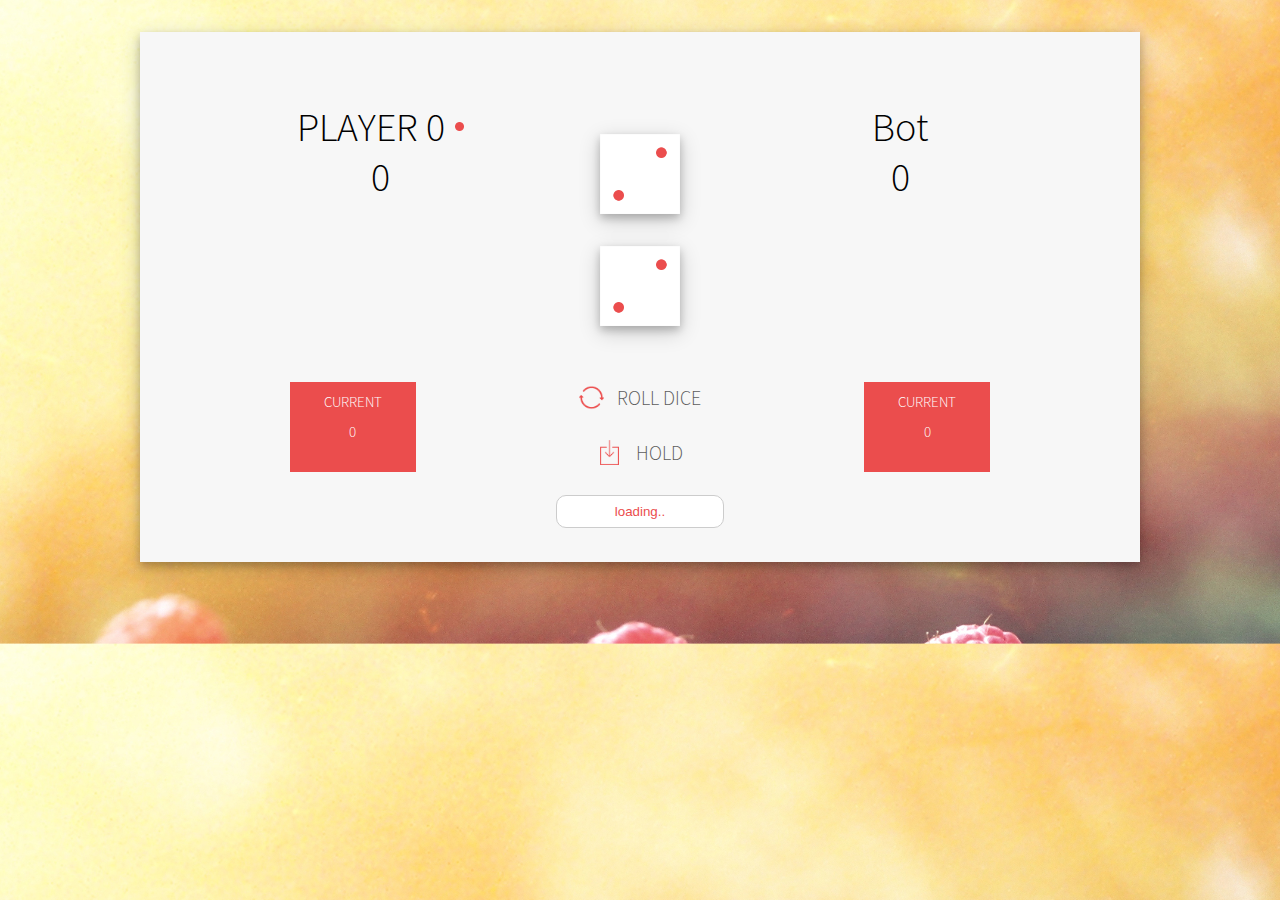
<file: front/public/core/offline/index.html>
<!DOCTYPE html>
<html>

<head>
    <title>Dice Game</title>
    <link rel="stylesheet" href="resources/style.css">
    <script src="https://ajax.aspnetcdn.com/ajax/jQuery/jquery-3.3.1.js"></script>
    <script src="manager.js"></script>
</head>

<body>
    <div id="container">
        <div id="players-panel">
            <div id="player-1-panel">
                <p>PLAYER 0<img id="turn-0" src="resources/images/turn_icon.png">
                    <p id="player-0-name"></p>
                </p>
                <p id="total-score-0">0</p>
            </div>

            <div id="dice-panel">
                <img id="dice-0" src="resources/images/dices/dice-2.png">
                <img id="dice-1" src="resources/images/dices/dice-2.png">
            </div>
            <div id="player-2-panel">
                <p>Bot<img id="turn-1" src="resources/images/turn_icon.png">
                    <p id="player-1-name"></p>
                </p>
                <p id="total-score-1">0</p>
            </div>
        </div>

        <div id="bottom-panel">
            <div id="score-1-panel">
                <p>CURRENT</p>
                <P id="score-0">0</P>
            </div>
            <div id="option-panel">
                <div class="custom-button" id="roll-button">
                    <img src="resources/images/roll_icon.png">
                    <p>ROLL DICE</p>
                </div>

                <div class="custom-button" id="hold-button">
                    <img src="resources/images/hold_icon.png">
                    <p>HOLD</p>
                </div>

                <input id="score-input" readonly="readonly" type="text" placeholder="loading..">
            </div>
            <div id="score-2-panel">
                <p>CURRENT</p>
                <P id="score-1">0</P>
            </div>
        </div>
    </div>
</body>

</html>
</file>
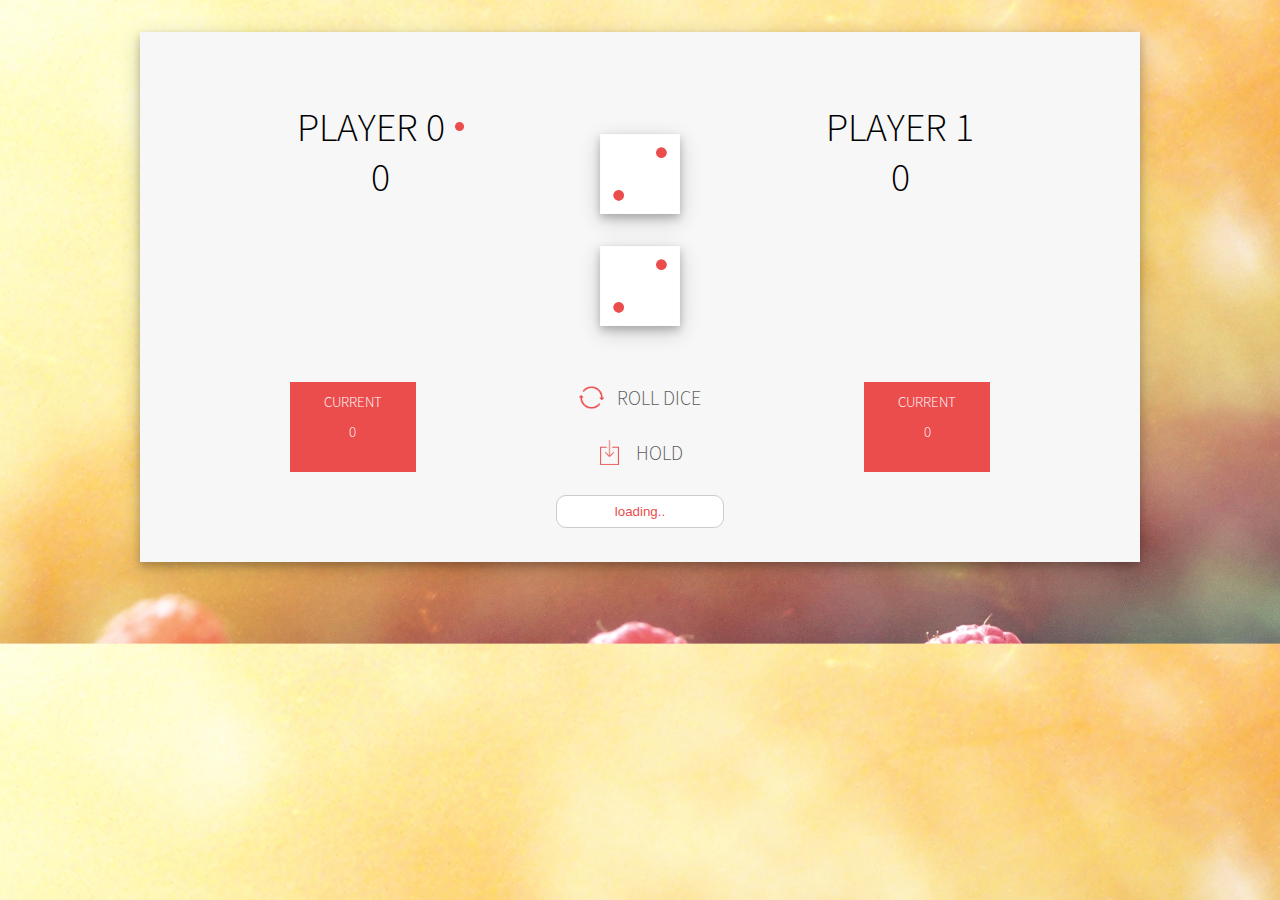
<file: front/public/core/online/index.html>
<!DOCTYPE html>
<html>

<head>
    <title>Dice Game</title>
    <link rel="stylesheet" href="resources/style.css">
    <script src="https://ajax.aspnetcdn.com/ajax/jQuery/jquery-3.3.1.js"></script>
    <script src="manager.js"></script>
</head>

<body>
    <div id="container">
        <div id="players-panel">
            <div id="player-1-panel">
                <p>PLAYER 0<img id="turn-0" src="resources/images/turn_icon.png">
                    <p id="player-0-name"></p>
                </p>
                <p id="total-score-0">0</p>
            </div>

            <div id="dice-panel">
                <img id="dice-0" src="resources/images/dices/dice-2.png">
                <img id="dice-1" src="resources/images/dices/dice-2.png">
            </div>
            <div id="player-2-panel">
                <p>PLAYER 1<img id="turn-1" src="resources/images/turn_icon.png">
                    <p id="player-1-name"></p>
                </p>
                <p id="total-score-1">0</p>
            </div>
        </div>

        <div id="bottom-panel">
            <div id="score-1-panel">
                <p>CURRENT</p>
                <P id="score-0">0</P>
            </div>
            <div id="option-panel">
                <div class="custom-button" id="roll-button">
                    <img src="resources/images/roll_icon.png">
                    <p>ROLL DICE</p>
                </div>

                <div class="custom-button" id="hold-button">
                    <img src="resources/images/hold_icon.png">
                    <p>HOLD</p>
                </div>

                <input id="score-input" readonly="readonly" type="text" placeholder="loading..">
            </div>
            <div id="score-2-panel">
                <p>CURRENT</p>
                <P id="score-1">0</P>
            </div>
        </div>
    </div>
</body>

</html>
</file>
<file: front/public/core/offline/resources/style.css>
@font-face {
    font-family: "mSourceSansPro";
    src:url("fonts/SourceSansPro-Light.otf");
}
body {
    background: url(images/background.jpg);
    background-size: cover; 
    font-family: 'mSourceSansPro', sans-serif;
}

#container {
    margin: auto;
    margin-top: 2.5%;
    padding-top: 30px;
    width: 1000px;
    height: 500px;
    background-color: #f7f7f7;
    box-shadow: 0 4px 8px 0 rgba(0, 0, 0, 0.2), 0 6px 20px 0 rgba(0, 0, 0, 0.19);
}

/*
    players
*/
#players-panel {
    margin: auto;
    margin-top: 40px;
    display: flex;
    width: 700px;
    height: 150px;
}

#player-1-panel{
    float: left;
    width: 50%;
    height: 150px;
}

#player-1-panel p {
    margin: 0;
    width: 180px;
    text-align: center;
    font-size: 40px;
}

#player-1-panel #score {
    text-align: center;
    font-size: 70px;
    font-weight: lighter;
    color: #eb4d4d;
}

#player-1-panel p img {
    max-width: 5%;
    max-height: 5%;
    vertical-align: 20%;
    margin-left: 10px;
}

#dice-panel{
    float: center;
    width: 40%;
    height: 100px;
    margin-right: 130px;
    margin-left: 130px;
}

#dice-panel img {
    display: block;
    margin-left: auto;
    margin-right: auto;
    margin-top: 40%;
    max-width: 100%;
    max-height: 100%;
    box-shadow: 0 4px 8px 0 rgba(0, 0, 0, 0.2), 0 6px 20px 0 rgba(0, 0, 0, 0.19);
}

#player-2-panel{
    float: right;
    width: 50%;
    height: 150px;
}

#player-2-panel p {
    margin: 0;
    text-align: center;
    width: 180px;
    font-size: 40px;
}

#player-2-panel #score {
    text-align: center;
    font-size: 70px;
    font-weight: lighter;
    color: #eb4d4d;
}

#player-2-panel p img {
    max-width: 5%;
    max-height: 5%;
    vertical-align: 20%;
    margin-left: 10px;
    display: none;
}

/*
    scores
*/
#bottom-panel {
    margin: auto;
    margin-top: 130px;
    display: flex;
    width: 700px;
    height: 150px;
}

#score-1-panel{
    float: left;
    width: 20%;
    height: 80px;
    padding-top: 10px;
    background-color: #eb4d4d;
}

#score-1-panel p {
    margin: auto;
    align-self: auto;
    text-align: center;
    font-size: 15px;
    color: #ffffff;
    height: 30px;
}

#score-1-panel #score {
    text-align: center;
    font-size: 30px;
    font-weight: lighter;
    color: #ffffff;
}

/*
options
*/
#option-panel{
    float: center;
    align-content: center;
    width: 500px;
    height: 150px;
}


#roll-button {
    margin: auto;
    margin-bottom: 30px;
    display: flex;
    align-items: center;
    width: 135px;
    height: 25px;
}

#roll-button img {
    margin: auto;
    float: left;
    width: 25px;
    height: 25px;
}

#roll-button p {
    margin: auto;
    float: right;
    font-size: 20px;
    color: #000000;
}

#hold-button {
    margin: auto;
    margin-bottom: 30px;
    display: flex;
    align-items: center;
    width: 100px;
    height: 25px;
}

#hold-button img {
    margin: auto;
    float: left;
    width: 25px;
    height: 25px;
}

#hold-button p {
    margin: auto;
    float: right;
    font-size: 20px;
    color: #000000;
}

#score-input {
    margin: auto;
    display: flex;
    align-content: center;
    width: 150px;
    padding: 8px;
    text-align: center;
    border: none;
    border:solid 1px #ccc;
    border-radius: 10px;
    background-color: none;
}

#score-input::placeholder {
    color: #eb4d4d;   
}
/**/

#score-2-panel{
    width: 20%;
    height: 80px;
    padding-top: 10px;
    background-color: #eb4d4d;
    float: right;
}

#score-2-panel p {
    margin: auto;
    align-self: auto;
    text-align: center;
    font-size: 15px;
    color: #ffffff;
    height: 30px;
}

#score-2-panel #score {
    text-align: center;
    font-size: 30px;
    font-weight: lighter;
    color: #ffffff;
}

.custom-button p {
    user-select: none;
    color: #5d5d5d !important;
}

.custom-button:hover > p{
    color: #212121 !important;
    font-weight: normal;
}

.custom-button:active > p {
    color: #000000 !important;
    font-weight: bold;
}
</file>
<file: front/public/core/online/resources/style.css>
@font-face {
    font-family: "mSourceSansPro";
    src:url("fonts/SourceSansPro-Light.otf");
}
body {
    background: url(images/background.jpg);
    background-size: cover; 
    font-family: 'mSourceSansPro', sans-serif;
}

#container {
    margin: auto;
    margin-top: 2.5%;
    padding-top: 30px;
    width: 1000px;
    height: 500px;
    background-color: #f7f7f7;
    box-shadow: 0 4px 8px 0 rgba(0, 0, 0, 0.2), 0 6px 20px 0 rgba(0, 0, 0, 0.19);
}

/*
    players
*/
#players-panel {
    margin: auto;
    margin-top: 40px;
    display: flex;
    width: 700px;
    height: 150px;
}

#player-1-panel{
    float: left;
    width: 50%;
    height: 150px;
}

#player-1-panel p {
    margin: 0;
    width: 180px;
    text-align: center;
    font-size: 40px;
}

#player-1-panel #score {
    text-align: center;
    font-size: 70px;
    font-weight: lighter;
    color: #eb4d4d;
}

#player-1-panel p img {
    max-width: 5%;
    max-height: 5%;
    vertical-align: 20%;
    margin-left: 10px;
}

#dice-panel{
    float: center;
    width: 40%;
    height: 100px;
    margin-right: 130px;
    margin-left: 130px;
}

#dice-panel img {
    display: block;
    margin-left: auto;
    margin-right: auto;
    margin-top: 40%;
    max-width: 100%;
    max-height: 100%;
    box-shadow: 0 4px 8px 0 rgba(0, 0, 0, 0.2), 0 6px 20px 0 rgba(0, 0, 0, 0.19);
}

#player-2-panel{
    float: right;
    width: 50%;
    height: 150px;
}

#player-2-panel p {
    margin: 0;
    text-align: center;
    width: 180px;
    font-size: 40px;
}

#player-2-panel #score {
    text-align: center;
    font-size: 70px;
    font-weight: lighter;
    color: #eb4d4d;
}

#player-2-panel p img {
    max-width: 5%;
    max-height: 5%;
    vertical-align: 20%;
    margin-left: 10px;
    display: none;
}

/*
    scores
*/
#bottom-panel {
    margin: auto;
    margin-top: 130px;
    display: flex;
    width: 700px;
    height: 150px;
}

#score-1-panel{
    float: left;
    width: 20%;
    height: 80px;
    padding-top: 10px;
    background-color: #eb4d4d;
}

#score-1-panel p {
    margin: auto;
    align-self: auto;
    text-align: center;
    font-size: 15px;
    color: #ffffff;
    height: 30px;
}

#score-1-panel #score {
    text-align: center;
    font-size: 30px;
    font-weight: lighter;
    color: #ffffff;
}

/*
options
*/
#option-panel{
    float: center;
    align-content: center;
    width: 500px;
    height: 150px;
}


#roll-button {
    margin: auto;
    margin-bottom: 30px;
    display: flex;
    align-items: center;
    width: 135px;
    height: 25px;
}

#roll-button img {
    margin: auto;
    float: left;
    width: 25px;
    height: 25px;
}

#roll-button p {
    margin: auto;
    float: right;
    font-size: 20px;
    color: #000000;
}

#hold-button {
    margin: auto;
    margin-bottom: 30px;
    display: flex;
    align-items: center;
    width: 100px;
    height: 25px;
}

#hold-button img {
    margin: auto;
    float: left;
    width: 25px;
    height: 25px;
}

#hold-button p {
    margin: auto;
    float: right;
    font-size: 20px;
    color: #000000;
}

#score-input {
    margin: auto;
    display: flex;
    align-content: center;
    width: 150px;
    padding: 8px;
    text-align: center;
    border: none;
    border:solid 1px #ccc;
    border-radius: 10px;
    background-color: none;
}

#score-input::placeholder {
    color: #eb4d4d;   
}
/**/

#score-2-panel{
    width: 20%;
    height: 80px;
    padding-top: 10px;
    background-color: #eb4d4d;
    float: right;
}

#score-2-panel p {
    margin: auto;
    align-self: auto;
    text-align: center;
    font-size: 15px;
    color: #ffffff;
    height: 30px;
}

#score-2-panel #score {
    text-align: center;
    font-size: 30px;
    font-weight: lighter;
    color: #ffffff;
}

.custom-button p {
    user-select: none;
    color: #5d5d5d !important;
}

.custom-button:hover > p{
    color: #212121 !important;
    font-weight: normal;
}

.custom-button:active > p {
    color: #000000 !important;
    font-weight: bold;
}
</file>
